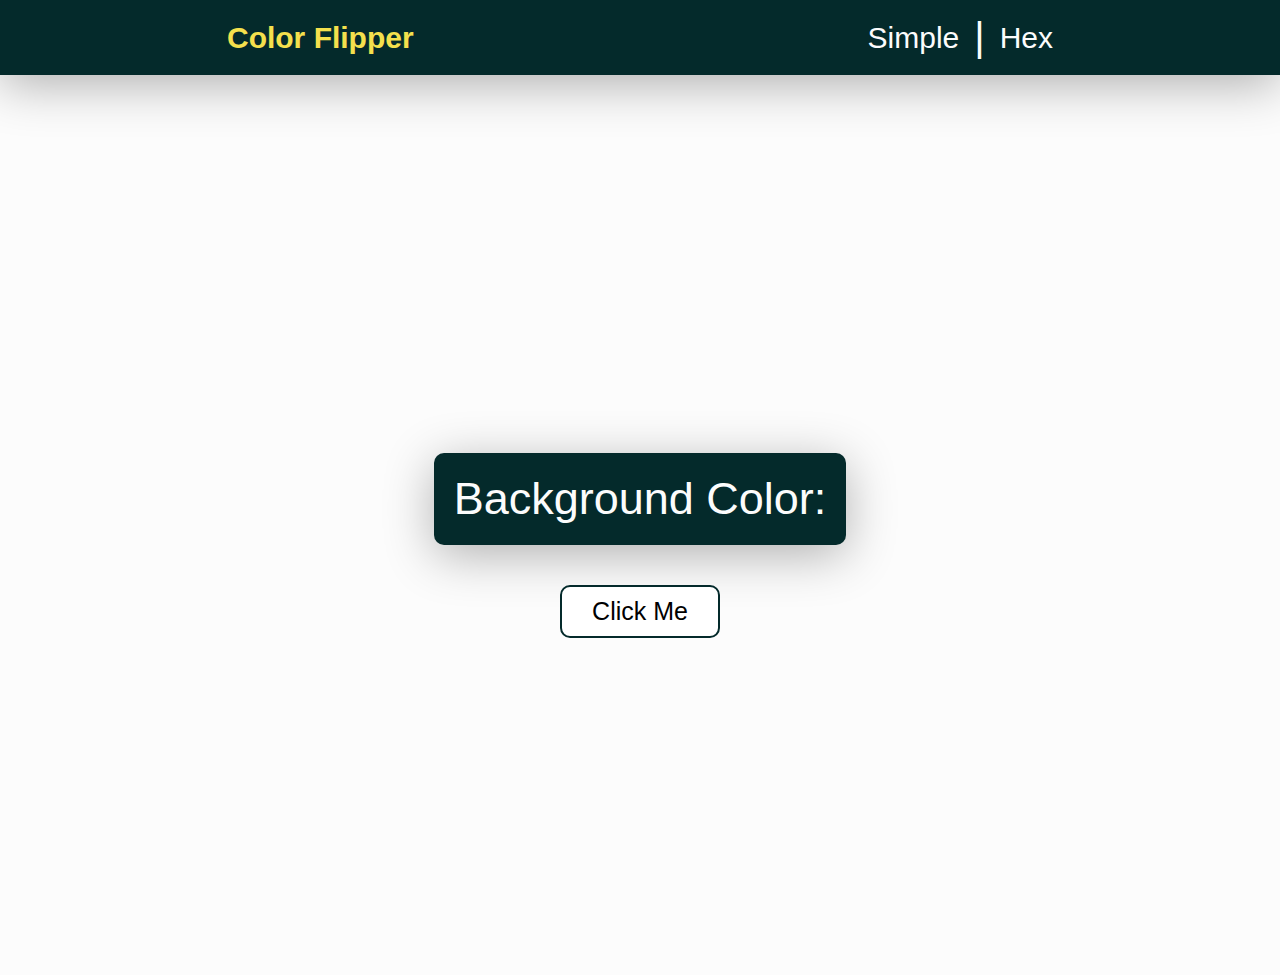
<file: hex.html>
<!DOCTYPE html>
<html lang="en">
  <head>
    <meta charset="UTF-8" />
    <meta name="viewport" content="width=device-width, initial-scale=1.0" />
    <link rel="stylesheet" href="styles.css" />
    <title>Color Flipper</title>
  </head>
  <body>
    <main>
      <nav class="navbar">
        <h4 class="navitem">Color Flipper</h4>
        <ul class="navitems">
          <li class="navitem" id="linkOne">
            <a href="index.html">Simple</a>
          </li>
          <div style="font-size: 40px; margin: 15px">|</div>
          <li class="navitem" id="linkTwo">
            <a href="Hex.html">Hex</a>
          </li>
        </ul>
      </nav>
      <section class="mainSection">
        <div id="hexCode">Background Color: <span id="code"></span></div>
        <button onclick="colorChanger()" id="hexCodeBtn">Click Me</button>
      </section>
    </main>
    <script src="hex.js"></script>
  </body>
</html>
</file>
<file: styles.css>
* {
  margin: 0;
  padding: 0;
  border: 0;
}
body {
  background-color: #fcfcfc;
  font-size: 15px;
  text-align: center;
  font-family: "Lucida Sans", "Lucida Sans Regular", "Lucida Grande",
    "Lucida Sans Unicode", Geneva, Verdana, sans-serif;
}
/* navbar section */
.navbar {
  background-color: #042a2b;
  color: #fcfcfc;
  box-shadow: 0px 10px 50px rgba(0, 0, 0, 0.3);
  display: flex;
  flex-direction: row;
  justify-content: space-around;
  align-items: center;
  list-style: none;
  height: 75px;
}
.navitems {
  display: flex;
  flex-direction: row;
  justify-content: space-around;
  align-items: center;
  list-style: none;
  height: 75px;
}
.navitem {
  font-size: 30px;
}
h4 {
  color: #f4e04d;
}
a {
  color: #fcfcfc;
  text-decoration: none;
}

a:hover {
  color: #f4e04d;
}

.mainSection {
  max-width: 100vw;
  height: 100vh;
  display: flex;
  align-items: center;
  justify-content: center;
  flex-direction: column;
}

#hexCode {
  margin: 40px;
  padding: 20px;
  font-size: 45px;
  background-color: #042a2b;
  color: #fcfcfc;
  border-radius: 10px;
  box-shadow: 0px 10px 50px rgba(0, 0, 0, 0.3);
}
#hexCodeBtn {
  font-size: 25px;
  padding: 10px 30px 10px 30px;
  background-color: white;
  border: 2px solid #042a2b;
  border-radius: 10px;
}
button:focus {
  outline: 0;
}

#hexCodeBtn:hover {
  color: #fcfcfc;
  background-color: #042a2b;
  transition: all 0.2s linear;
}

span {
  color: #f4e04d;
}
</file>
